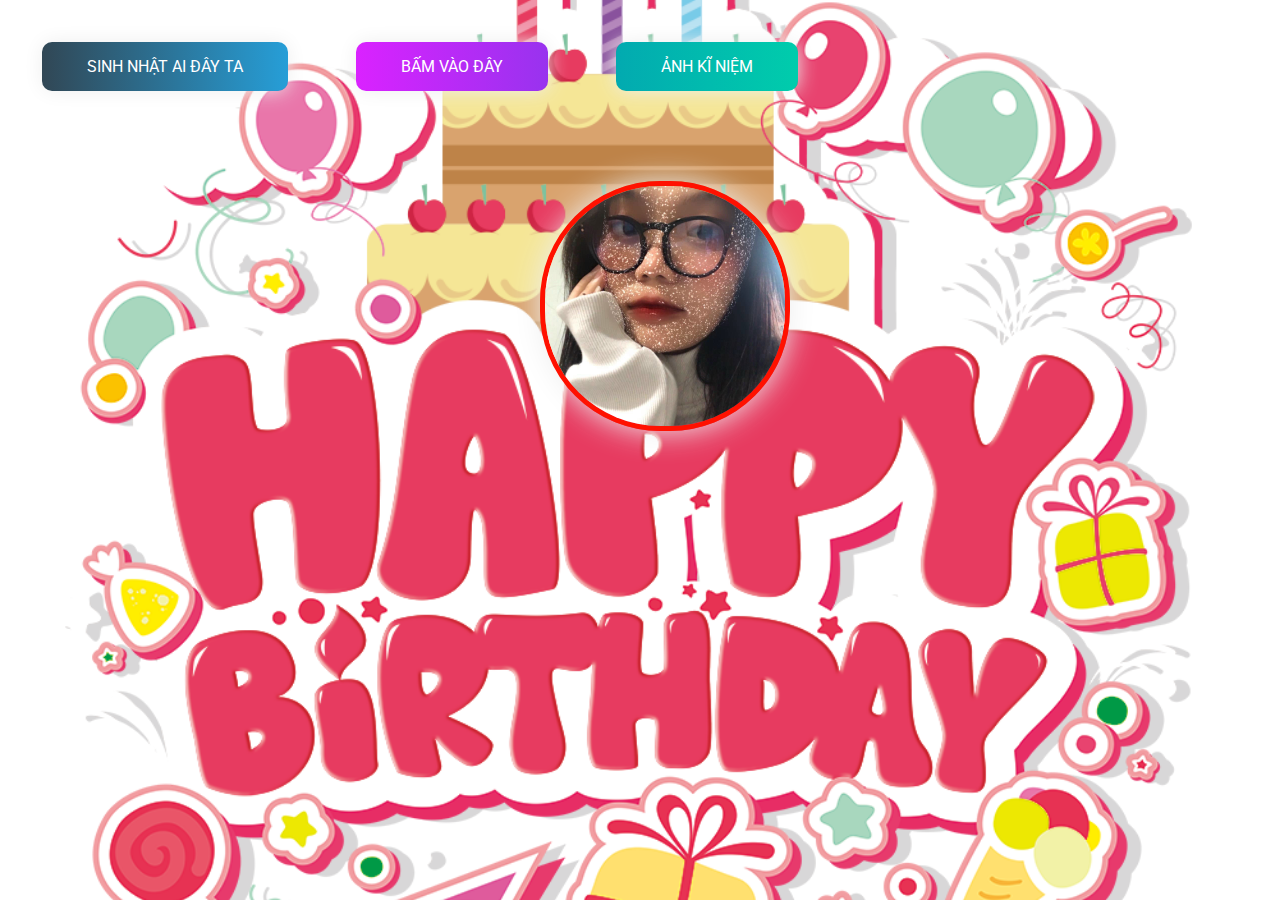
<file: index.html>
<!DOCTYPE html>
<html lang="en">
    <head>
        <meta charset="UTF-8" />
        <meta http-equiv="X-UA-Compatible" content="IE=edge" />
        <meta name="viewport" content="width=device-width, initial-scale=1.0" />
        <link rel="icon" type="image/png" href="./img/CILKGax.png" />
        <!-- 1. Tiêu đề của file index -->
        <title>Happy birthday my friend</title>
        <link rel="stylesheet" href="./css/style.css" />
    </head>
    <body class="page__main">
        <div class="buttons">
            <!-- Chữ ở menu bạn có thể sửa lại theo ý của bạn -->
            <a href="index.html" class="btn btn-bir">Sinh nhật ai đây ta</a>
            <a href="timeline.html" class="btn btn-timeline">Bấm vào đây</a>
            <a href="gallery.html" class="btn btn-gallery">Ảnh kĩ niệm</a>
        </div>

        <!-- 2. Phần ảnh của người bạn mún chúc -->
        <img src="./img/anh7.jpg" alt="" class="cover" />

        <!-- 3. Phần nhạc -->
        <audio id="player" autoplay loop>
            <source src="./music/music.mp3" type="audio/mp3" />
        </audio>
    </body>
</html>
</file>
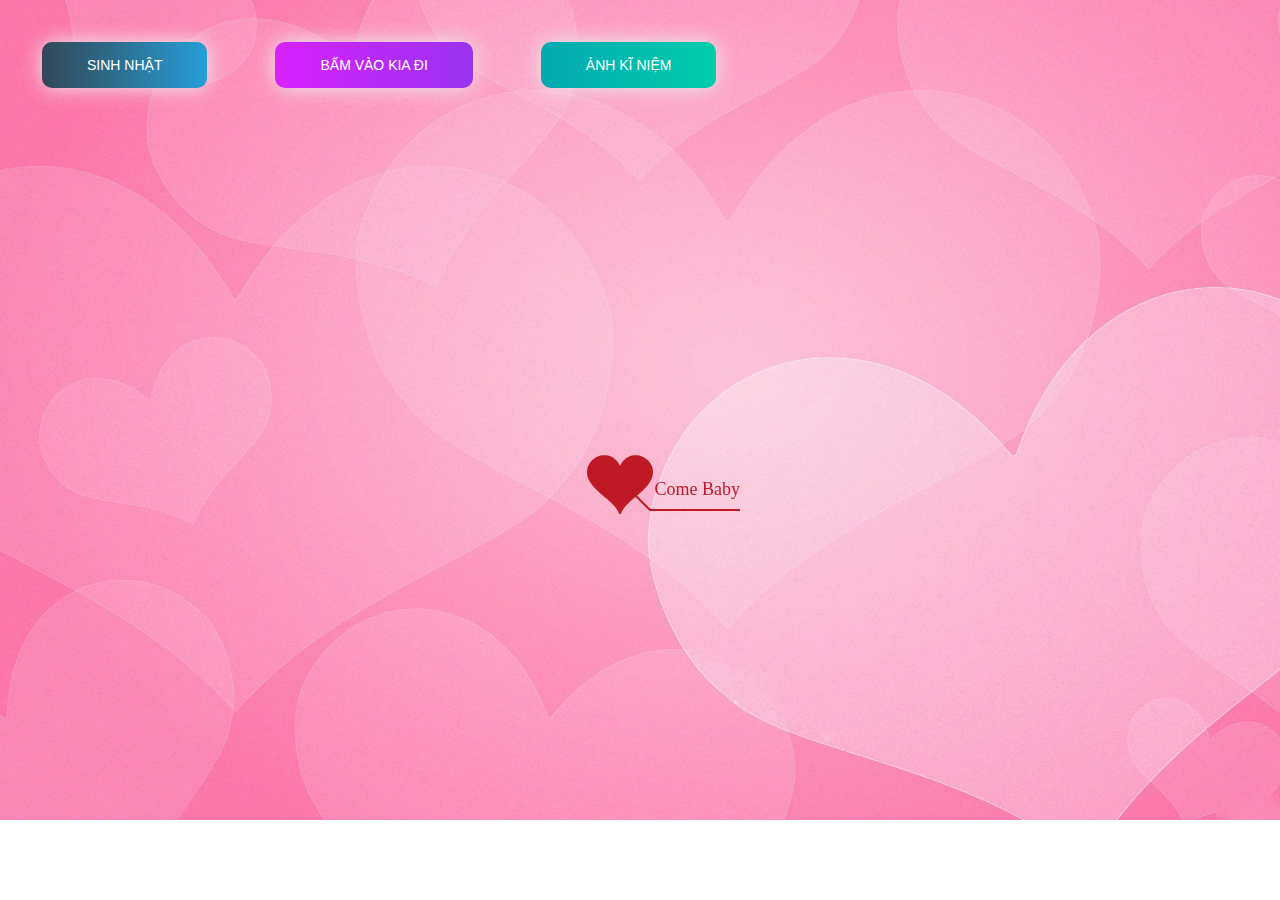
<file: timeline.html>
﻿<!DOCTYPE html PUBLIC "-//W3C//DTD XHTML 1.0 Strict//EN" "http://www.w3.org/TR/xhtml1/DTD/xhtml1-strict.dtd">
<html xml:lang="en" xmlns="http://www.w3.org/1999/xhtml">
<head>
		<meta http-equiv="Content-Type" content="text/html; charset=UTF-8">
		<link rel="icon" type="image/png" href="./img/CILKGax.png">
        <!-- Tiêu đề của trang dòng thời gian -->
		<title>Thời gian đã trải qua</title>	    
        <link type="text/css" rel="stylesheet" href="./css/default.css">
        <link rel="stylesheet" href="./css/style.css">
		<script type="text/javascript" src="./js/jquery.min.js"></script>
		<script type="text/javascript" src="./js/jscex.min.js"></script>
		<script type="text/javascript" src="./js/jscex-parser.js"></script>
		<script type="text/javascript" src="./js/jscex-jit.js"></script>
		<script type="text/javascript" src="./js/jscex-builderbase.min.js"></script>
		<script type="text/javascript" src="./js/jscex-async.min.js"></script>
		<script type="text/javascript" src="./js/jscex-async-powerpack.min.js"></script>
		<script type="text/javascript" src="./js/functions.js" charset="utf-8"></script>
		<script type="text/javascript" src="./js/love.js" charset="utf-8"></script>
	    <style type="text/css"></style>

</head>
    <body>
        <div class="buttons">
            <a href="index.html" class="btn btn-bir">Sinh nhật</a>
            <a href="timeline.html" class="btn btn-timeline">Bấm vào kia đi</a>
            <a href="gallery.html" class="btn btn-gallery">Ảnh kĩ niệm</a>
        </div>
        <div id="main">
             <div id="wrap">
                <div id="text">
			        <div id="code">
					<!-- 4. CHỈNH SỬA LỜI CHÚC CỦA BẠN TẠI ĐÂY-->
			      <font color="#3500ff"><span class="say">Hôm nay không như ngày hôm qua, hôm nay là một ngày vô cùng đặc biệt,</span><br>
						<span class="say">là ngày mà một thiên thần đáng yêu đã có mặt trên thế giới.</span><br>
					
						<span class="say"></span><br>
						<span class="say"></span><br>
						<span class="say"></span><br>
						<span class="say">Nhân dịp sinh nhật của bạn,tôi có đôi lời muốn gửi đến bạn:</span><br>
						<span class="say">Chúc bạn một ngày sinh nhật thật hạnh phúc và ý nghĩa.</span><br>
						<span class="say">Chúc bạn ngày càng xinh gái hơn và sớm có người yêu!</span><br>
						<span class="say">Luôn mỉm cười và gặp thật nhiều may mắn nhé. <3</span><br>
						<span class="say"></span><br>
						<span class="say"></span><br>
						<span class="say">                       Chúc mừng sinh nhật bạn!</span><br>
						<span class="say"> </span><br>
                        <span class="say"><span class="space"></span> -- Hết òi --</span>
			  </font></p>
      </div>
                </div>
                <div id="clock-box">
					<span class="STYLE1">Đã sống được:</span>  <!--Có thể thay đổi chổ này thành số tuổi của người bạn muốn chúc -->
                  <div id="clock"></div>
              </div>
                <canvas id="canvas" width="1100" height="680"></canvas>
            </div>
            
        </div>

    <!-- Phần nhạc -->
    <audio id="player" autoplay loop>
        <source src="./music/music.mp3" type="audio/mp3" />
    </audio>
    <script>
    (function(){
        var canvas = $('#canvas');
		
        if (!canvas[0].getContext) {
            $("#error").show();
            return false;        }

        var width = canvas.width();
        var height = canvas.height();        
        canvas.attr("width", width);
        canvas.attr("height", height);
        var opts = {
            seed: {
                x: width / 2 - 20,
                color: "rgb(190, 26, 37)",
                scale: 2
            },
            branch: [
                [535, 680, 570, 250, 500, 200, 30, 100, [
                    [540, 500, 455, 417, 340, 400, 13, 100, [
                        [450, 435, 434, 430, 394, 395, 2, 40]
                    ]],
                    [550, 445, 600, 356, 680, 345, 12, 100, [
                        [578, 400, 648, 409, 661, 426, 3, 80]
                    ]],
                    [539, 281, 537, 248, 534, 217, 3, 40],
                    [546, 397, 413, 247, 328, 244, 9, 80, [
                        [427, 286, 383, 253, 371, 205, 2, 40],
                        [498, 345, 435, 315, 395, 330, 4, 60]
                    ]],
                    [546, 357, 608, 252, 678, 221, 6, 100, [
                        [590, 293, 646, 277, 648, 271, 2, 80]
                    ]]
                ]] 
            ],
            bloom: {
                num: 700,
                width: 1080,
                height: 650,
            },
            footer: {
                width: 1200,
                height: 5,
                speed: 10,
            }
        }

        var tree = new Tree(canvas[0], width, height, opts);
        var seed = tree.seed;
        var foot = tree.footer;
        var hold = 1;

        canvas.click(function(e) {
            var offset = canvas.offset(), x, y;
            x = e.pageX - offset.left;
            y = e.pageY - offset.top;
            if (seed.hover(x, y)) {
                hold = 0; 
                canvas.unbind("click");
                canvas.unbind("mousemove");
                canvas.removeClass('hand');
            }
        }).mousemove(function(e){
            var offset = canvas.offset(), x, y;
            x = e.pageX - offset.left;
            y = e.pageY - offset.top;
            canvas.toggleClass('hand', seed.hover(x, y));
        });

        var seedAnimate = eval(Jscex.compile("async", function () {
            seed.draw();
            while (hold) {
                $await(Jscex.Async.sleep(10));
            }
            while (seed.canScale()) {
                seed.scale(0.95);
                $await(Jscex.Async.sleep(10));
            }
            while (seed.canMove()) {
                seed.move(0, 2);
                foot.draw();
                $await(Jscex.Async.sleep(10));
            }
        }));

        var growAnimate = eval(Jscex.compile("async", function () {
            do {
    	        tree.grow();
                $await(Jscex.Async.sleep(10));
            } while (tree.canGrow());
        }));

        var flowAnimate = eval(Jscex.compile("async", function () {
            do {
    	        tree.flower(2);
                $await(Jscex.Async.sleep(10));
            } while (tree.canFlower());
        }));

        var moveAnimate = eval(Jscex.compile("async", function () {
            tree.snapshot("p1", 240, 0, 610, 680);
            while (tree.move("p1", 500, 0)) {
                foot.draw();
                $await(Jscex.Async.sleep(10));
            }
            foot.draw();
            tree.snapshot("p2", 500, 0, 610, 680);

            canvas.parent().css("background", "url(" + tree.toDataURL('image/png') + ")");
            canvas.css("background", "#ffe");
            $await(Jscex.Async.sleep(300));
            canvas.css("background", "none");
        }));

        var jumpAnimate = eval(Jscex.compile("async", function () {
            var ctx = tree.ctx;
            while (true) {
                tree.ctx.clearRect(0, 0, width, height);
                tree.jump();
                foot.draw();
                $await(Jscex.Async.sleep(25));
            }
        }));

        var textAnimate = eval(Jscex.compile("async", function () {
		    var together = new Date();
		    var year = 2005, month = 05, day = 10;  // 5. thay đổi ngày tháng năm yêu nhau tại đây hoặc ngày sinh của người mà bạn muốn chúc
		    together.setFullYear(year, month - 1, day); 			
		    together.setHours(0);							
		    together.setMinutes(0);				
		    together.setSeconds(0);					
		    together.setMilliseconds(0);			

		    $("#code").show().typewriter();
            $("#clock-box").fadeIn(500);
            while (true) {
                timeElapse(together);
                $await(Jscex.Async.sleep(1000));
            }
        }));

        var runAsync = eval(Jscex.compile("async", function () {
            $await(seedAnimate());
            $await(growAnimate());
            $await(flowAnimate());
            $await(moveAnimate());

            textAnimate().start();

            $await(jumpAnimate());
        }));

        runAsync().start();
    })();
    </script>
</div>
</body>
</html>
</file>
<file: css/style.css>
@import url("https://fonts.googleapis.com/css2?family=Roboto:ital,wght@0,100;0,300;0,400;0,500;0,700;1,300;1,400&display=swap");

html {
    scroll-behavior: smooth;
    font-family: "Roboto", sans-serif;
}

a {
    text-decoration: none;
}

.page__main {
    /* Ảnh nền của trang đầu tiên nếu bạn muốn đổi thì đổi tại đây */
    background-image: url("../img/pngegg.png");
    background-repeat: no-repeat;
    margin: 0;
    padding: 0;
    background-size: cover;
    background-position-y: -18rem;
}
.buttons {
    display: flex;
    column-gap: 3rem;
    padding: 2rem;
}

.btn-bir:hover {
    background-position: right center;
    color: #fff;
    text-decoration: none;
}

.btn-bir {
    background-image: linear-gradient(
        to right,
        #314755 0%,
        #26a0da 51%,
        #314755 100%
    );
    margin: 10px;
    padding: 15px 45px;
    text-align: center;
    text-transform: uppercase;
    transition: 0.5s;
    background-size: 200% auto;
    color: white;
    box-shadow: 0 0 20px #eee;
    border-radius: 10px;
    display: block;
}

.btn-timeline {
    background-image: linear-gradient(
        to right,
        #da22ff 0%,
        #9733ee 51%,
        #da22ff 100%
    );
}
.btn-timeline {
    margin: 10px;
    padding: 15px 45px;
    text-align: center;
    text-transform: uppercase;
    transition: 0.5s;
    background-size: 200% auto;
    color: white;
    box-shadow: 0 0 20px #eee;
    border-radius: 10px;
    display: block;
}

.btn-timeline:hover {
    background-position: right center; 
    color: #fff;
    text-decoration: none;
}

.btn-gallery {
    background-image: linear-gradient(
        to right,
        #02aab0 0%,
        #00cdac 51%,
        #02aab0 100%
    );
}
.btn-gallery {
    margin: 10px;
    padding: 15px 45px;
    text-align: center;
    text-transform: uppercase;
    transition: 0.5s;
    background-size: 200% auto;
    color: white;
    box-shadow: 0 0 20px #eee;
    border-radius: 10px;
    display: block;
}

.btn-gallery:hover {
    background-position: right center; /* change the direction of the change here */
    color: #fff;
    text-decoration: none;
}

.cover {
    width: 240px;
    height: 240px;
   
    box-shadow: 0 0 30px #eee;
    position: absolute;
    margin-top: 3rem;
    left: calc(50% - 100px);
  
    border-radius: 120px;
    border: 5px solid rgb(255, 17, 0);
}
</file>
<file: css/default.css>
body {
    margin: 0;
    padding: 0;
    /* Ảnh nền của trang thứ 2 nếu bạn muốn thay đổi thì nó tại đây */
    background-image: url("../img/9SHW2XH.jpg");
    background-size: cover;
    background-repeat: no-repeat;
    font-size: 14px;
    font-family: "sans-serif", "sans-serif", sans-serif;
    color: #660086;
    overflow: auto;
}
a {
    color: #00ff45;
    font-size: 14px;
    text-decoration: none;
}
#main {
    width: 100%;
}
#wrap {
    position: relative;
    margin: 0 auto;
    width: 1100px;
    height: 680px;
    margin-top: 10px;
}
#text {
    width: 400px;
    height: 425px;
    left: 60px;
    top: 80px;
    position: absolute;
}
#code {
    display: none;
    font-size: 16px;
}
#clock-box {
    position: absolute;
    left: 60px;
    top: 550px;
    font-size: 28px;
    display: none;
}
#clock-box a {
    font-size: 28px;
    text-decoration: none;
}
#clock {
    margin-left: 48px;
}
#clock .digit {
    font-size: 64px;
}
#canvas {
    margin: 0 auto;
    width: 1100px;
    height: 680px;
}
#error {
    margin: 0 auto;
    text-align: center;
    margin-top: 60px;
    display: none;
}
.hand {
    cursor: pointer;
}
#code {
    width: 500px;
    color: #3b6900;
    font-family: cursive;
}
.space {
    margin-right: 150px;
}
</file>
